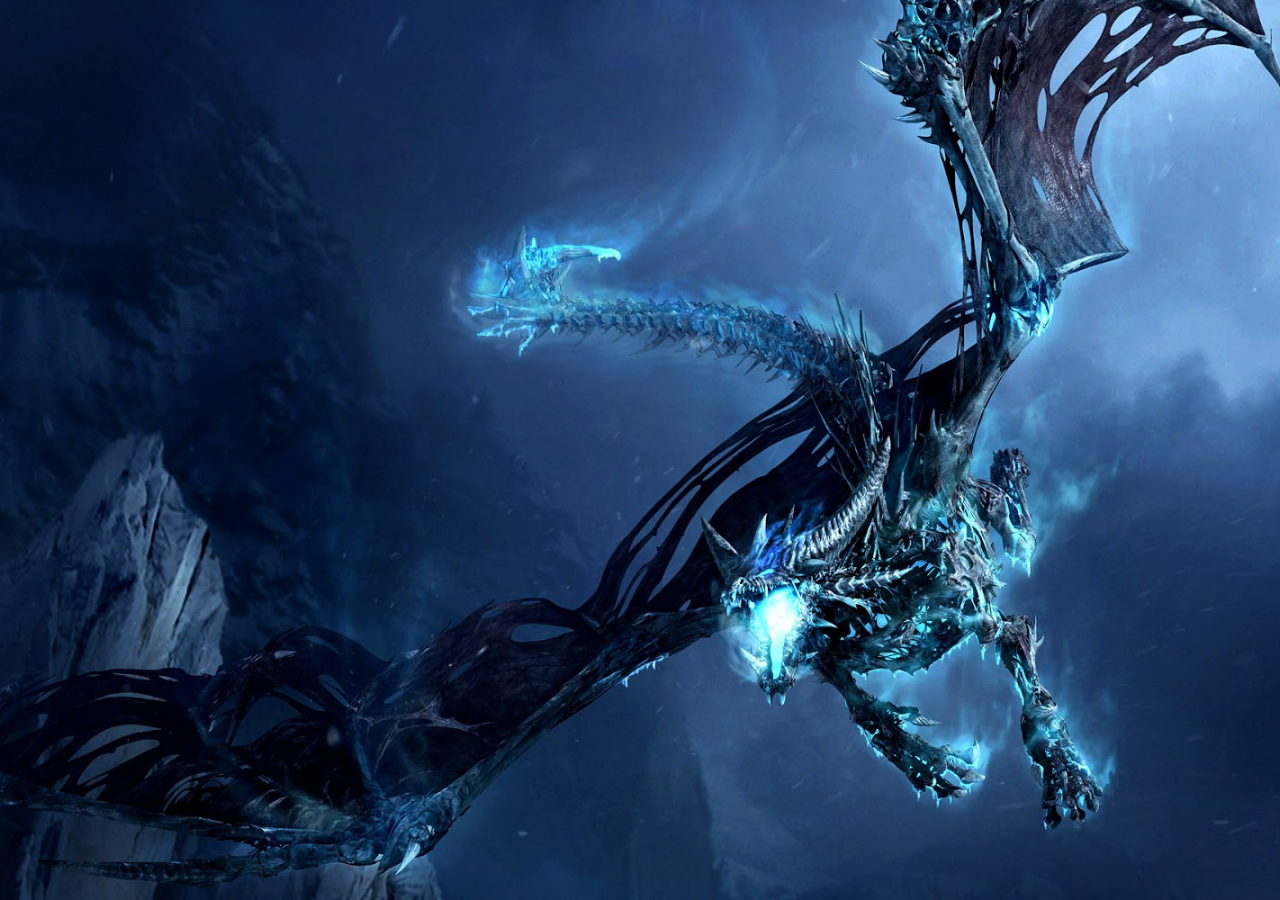
<file: method 1/index.html>
<!DOCTYPE html>
<html lang="en">
<head>
  <meta charset="UTF-8">
  <meta http-equiv="X-UA-Compatible" content="IE=edge">
  <meta name="viewport" content="width=device-width, initial-scale=1.0">
  <title>Full Page Background Image CSS</title>
  <link rel="stylesheet" href="./style.css">
</head>
<body></body>
</html>
</file>
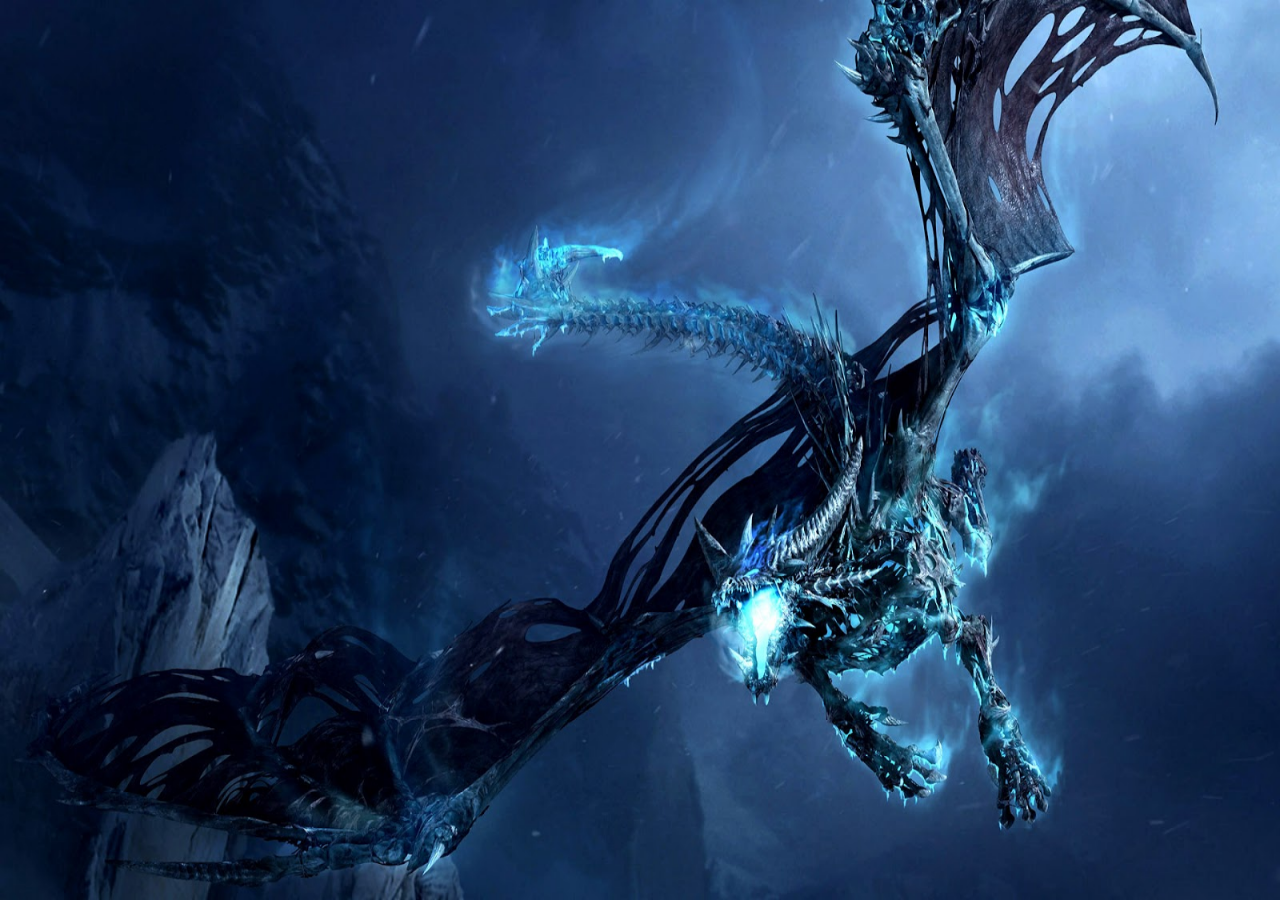
<file: method 2/index.html>
<!DOCTYPE html>
<html lang="en">
<head>
  <meta charset="UTF-8">
  <meta http-equiv="X-UA-Compatible" content="IE=edge">
  <meta name="viewport" content="width=device-width, initial-scale=1.0">
  <title>Full Page Background Image CSS</title>
  <link rel="stylesheet" href="./style.css">
</head>
<body>
  <img class="background" src="../background.jpg"/>
</body>
</html>
</file>
<file: method 1/style.css>
html { 
  background: url(../background.jpg) no-repeat center center fixed; 
  -webkit-background-size: cover;
  -moz-background-size: cover;
  -o-background-size: cover;
  background-size: cover;
}
</file>
<file: method 2/style.css>
.background {
  /* Set rules to fit background */
  min-height: 100%;
  min-width: 1024px;
	
  /* Set up scaling */
  width: 100%;
  height: auto;
	
  /* Set up positioning */
  position: fixed;
  top: 0;
  left: 0;
}

@media screen and (max-width: 1024px) { /* Specific to this particular image */
  .background {
    left: 50%;
    margin-left: -512px;   /* 50% */
  }
}
</file>
